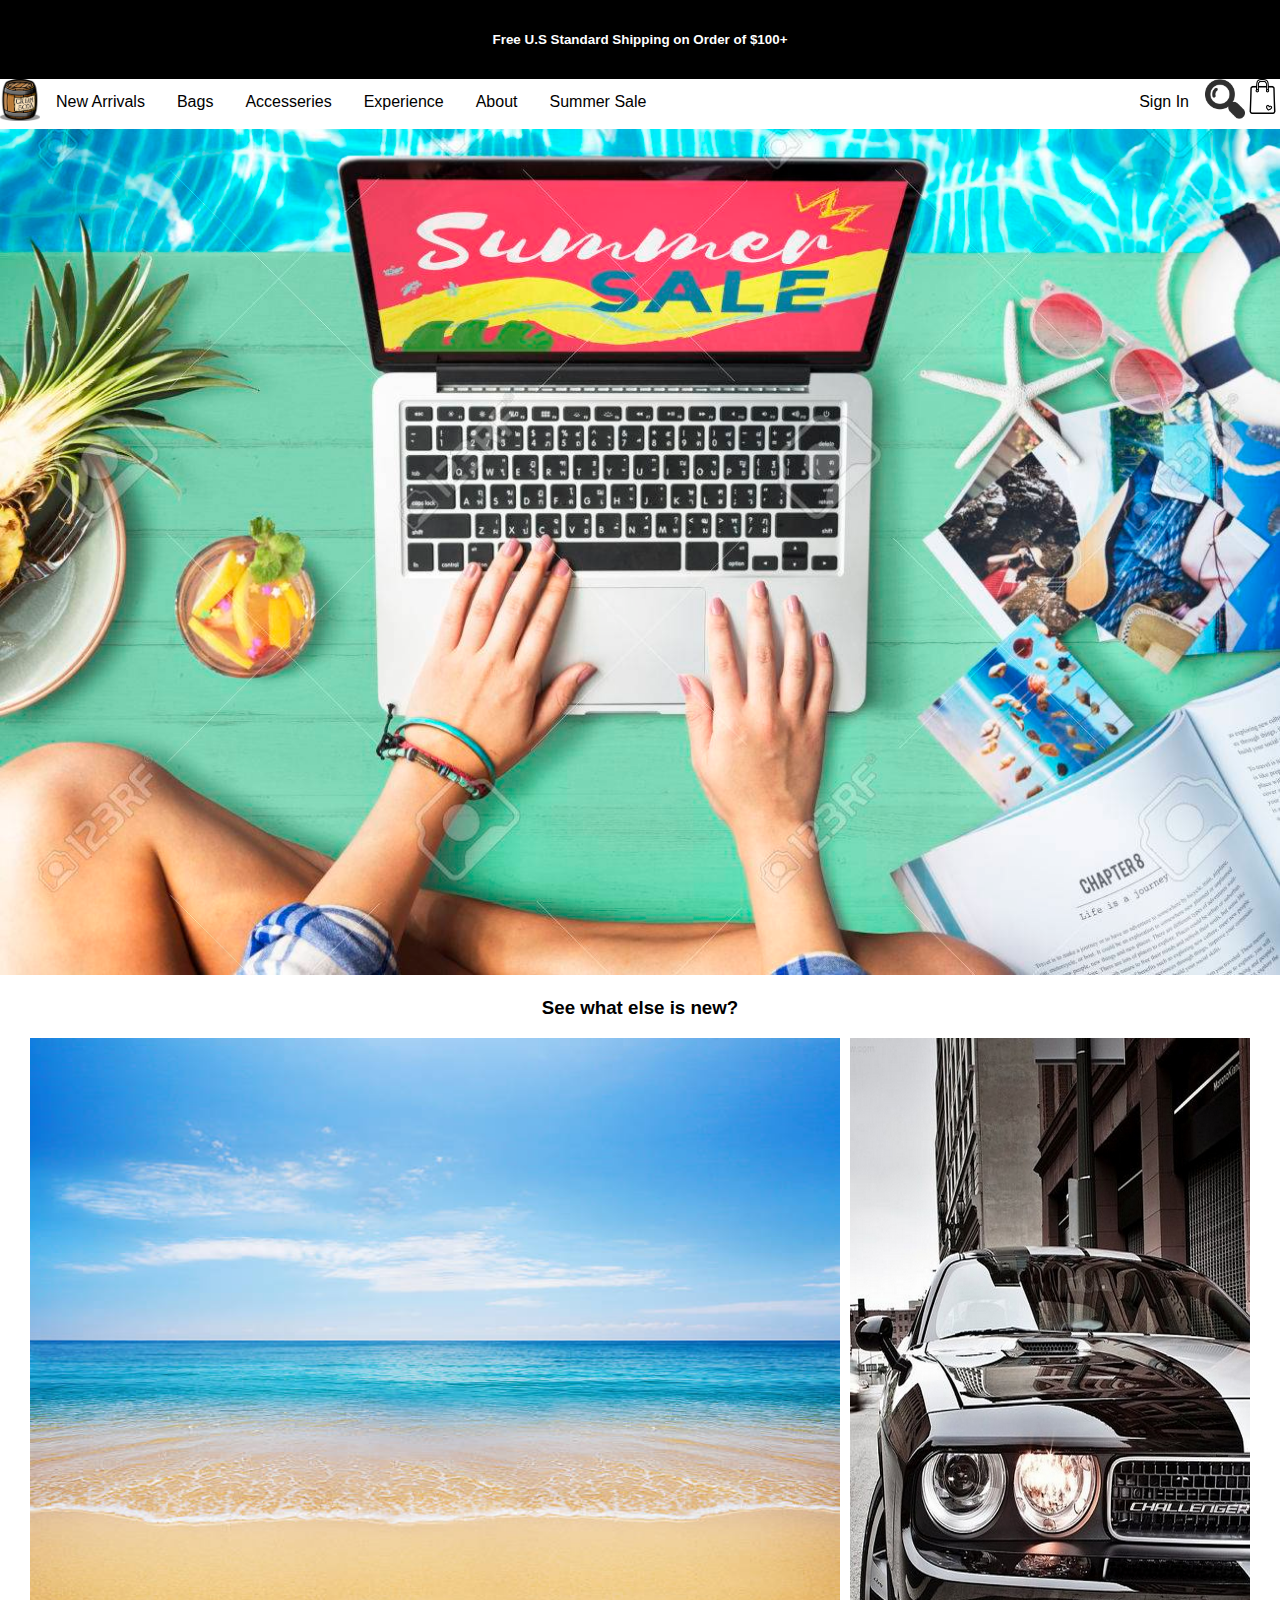
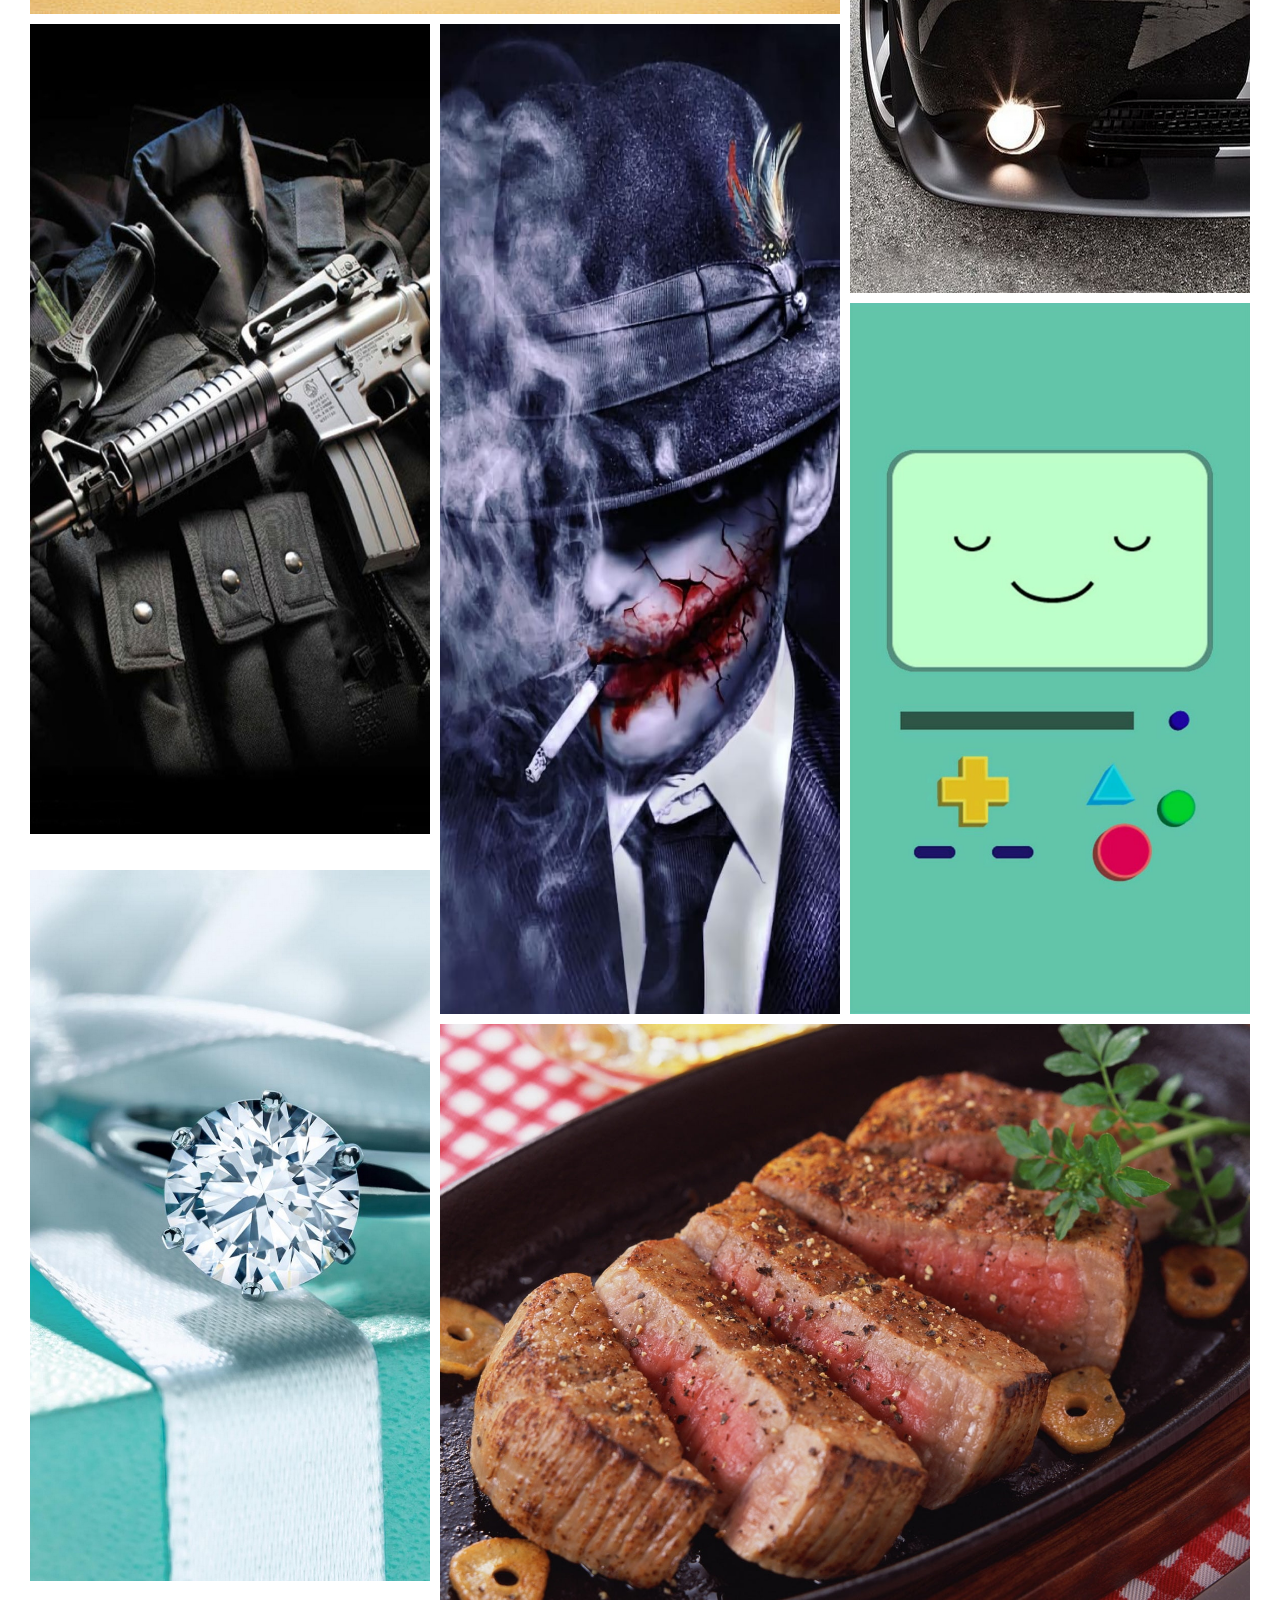
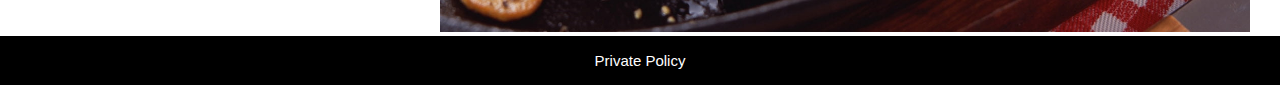
<file: index.html>
<!DOCTYPE html> 
<html>
<head>
<title>Online Shopping Page</title>
<meta charset="utf-8" />
<meta name="author" content="Jiazhen" />
<meta name="keywords" content="HTML" />
<meta name="description" content="Online Shopping website" />
<meta name="viewport" content="width=device-width, initial-scale=1.0" />
<link rel="stylesheet" href="styles.css">

</head>
<body>

<nav class="fixed-nav-bar">
<header>
    <h6>Free U.S Standard Shipping on Order of $100+</h6>
</header>
  <ul>
    <li><img style="width:40px" src="asset/Cream_Soda_sprite_001.png"></li>
    <li class="underline2 underline2--emoji"><a href="#New Arrivals">New Arrivals</a></li>
    <li><div class="dropdown">
      <ul>
        <li><button class="underline2 underline2--emoji dropbtn">Bags</button>
        <div class="dropdown-content">
          <ul class="center1"><li><a href="#GET INSPIRED">GET INSPIRED</a>
          <a href="#Dictionary">Dictionary</a>
          <a href="#Mild * Wild">Mild * Wild</a>
          <a href="#Styled by you">Styled by you</a></li>
          <li><a href="#STYLES">STYLES</a>
          <a href="#Trend Bags">Trend Bags</a>
          <a href="#Good Bags">Good Bags</a>
          <a href="#Sale">Sale</a></li>
          <li><img style="width:100%" src="asset/dropdown_image_1.webp"></li></ul>
        </div>
        </li>
      </ul>
      </div></li>
      
    <li><div class="dropdown">
      <ul>
      <li><button class="underline2 underline2--emoji dropbtn">Accesseries</button>
      <div class="dropdown-content">
        <ul class="center1"><li><a href="#Love-on patches">Love-on patches</a>
        <a href="#Travels">Travels</a>
        <a href="#Add-ons">Add-ons</a>
        <a href="#Jewelry">Jewelry</a>
        <a href="#Home">Home</a>
        <a href="#Sale">Sale</a></li>
      <li><img style="width:100%" src="asset/dropdown_image_2.webp"></li></ul>
      </li></ul>
      </div>
    </div></li>


    <li><div class="dropdown">
      <ul>
      <li><button class="underline2 underline2--emoji dropbtn">Experience</button>
      <div class="dropdown-content">
        <ul class="center1"><li><img style="width:100%" src="asset/dropdown_image_3.webp"></li>
        <li><img style="width:100%" src="asset/dropdown_image_4.webp"></li></ul>
      </li></ul>
      </div>
    </div></li>


    <li class="underline2 underline2--emoji"><a href="#About">About</a></li>
    <li class="underline2 underline2--emoji"><a href="#Summer Sale">Summer Sale</a></li>
    <div class= "navlist-right">
      <li><a href="#Sign In">Sign In</a></li>
      <li><img style="width:40px" src="asset/search-icon.png"></li>
      <li><img style="width:35px" src="asset/shopping_bag_icon.png"></li>
    </div>
  </ul>
</nav>


<img class="pic" src="asset/summer_shopping_2.jpg">
<h3 class="center"> See what else is new?</h3>


<div class="grid-container">
  <div class="item1">
    <div class="container">
      <img src="asset/sea.jpg"  style="width:100%; height:64vh">
      <div class="middle">
        <div class="text"><img src="asset/island.jpg" class="image" style="width:100%"><div>islands</div></div>
      </div>
    </div>
  </div>

  <div class="item2">
    <div class="container">
      <img src="asset/cars.jpg"  style="width:100%; height:95vh">
      <div class="middle">
        <div class="text"><img src="asset/dodge.jpg" class="image" style="width:100%"><div>dodge</div></div>
      </div>
    </div>
  </div>

  <div class="item3">
    <img src="asset/guns.jpg" style="width:100%; height: 90vh">
  </div>
  <div class="item4">
    <div class="container">
      <img src="asset/jocker.jpg"  style="width:100%; height: 110vh">
      <div class="middle">
        <div class="text"><img src="asset/amc.png" class="image" style="width:100%"><div>amc</div></div>
      </div>
    </div>
  </div>

  <div class="item5">
    <div class="container">
      <img src="asset/games.jpg"  style="width:100%; height: 79vh">
      <div class="middle">
        <div class="text"><img src="asset/switch.jpg" class="image" style="width:100%"><div>switch</div></div>
      </div>
    </div>
  </div>

  <div class="item6">
    <img src="asset/tiffany_tiffany_and_co_ring_jewel_104485_720x1280.jpg" style="width:100%">
  </div>
  <div class="item7">
    <div class="container">
      <img src="asset/steak.jpg"  style="width:100%">
      <div class="middle">
        <div class="text"><img src="asset/restrautant.jpeg" class="image" style="width:100%"><div>restrautant</div></div>
      </div>
    </div>
  </div>
</div>

<button onclick="topFunction()" id="myBtn" title="Go to top">Top</button>

<script>
  //Get the button
  var mybutton = document.getElementById("myBtn");
  
  // When the user scrolls down 20px from the top of the document, show the button
  window.onscroll = function() {scrollFunction()};
  
  function scrollFunction() {
    if (document.body.scrollTop > 20 || document.documentElement.scrollTop > 20) {
      mybutton.style.display = "block";
    } else {
      mybutton.style.display = "none";
    }
  }
  
  // When the user clicks on the button, scroll to the top of the document
  function topFunction() {
    document.body.scrollTop = 0;
    document.documentElement.scrollTop = 0;
  }
  </script>


<footer class="underline">
  <p>Private Policy</p>
</footer>

  </body>
</html>
</file>
<file: styles.css>
body {
  font-family: Arial;
  margin: 0;
}

header {
  background-color:black;
  padding: 1px;
  text-align: center;
  font-size: 20px;
  color: white;
}

ul {
  list-style-type: none;
  margin: 0;
  padding: 0;
  overflow: hidden;
  background-color:white;
}

li {
  float: left;
}

li a {
  display: block;
  color: black;
  text-align: center;
  padding: 14px 16px;
  text-decoration: none;
}

.navlist-right{ 
  float:right; 
} 

.fixed-nav-bar {
  position: fixed;
  top: 10;
  left: 0;
  z-index: 9999;
  width: 100%;
  height: 50px;
}


.dropbtn {
  background-color:white;
  color:black;
  padding: 14px 16px;
  /* padding: 16px; */
  font-size: 16px;
  border: none;
}

.dropdown {
  /* position: relative; */
  display: inline-block;
}

.dropdown-content {
  display: none;
  position: absolute;
  /* background-color:#f1f1f1; */
  background-image: url("asset/dropdown_bg.jpg");
  min-width: 160px;
  box-shadow: 0px 8px 16px 0px rgba(0,0,0,0.2);
  z-index: 1;
  height: 80%;
  width: 80%;
}

.dropdown-content a {
  color: black;
  padding: 12px 16px;
  text-decoration: none;
  display: block;
  text-align: center;
}

.dropdown-content a:hover {
  background-color: #ddd;
}

.dropdown:hover .dropdown-content {
  display: block;
}

.dropdown :hover .dropbtn {
  background-color: white;
  /* text-decoration: underline;
  text-decoration-color: grey;
  text-decoration-style: double; */
}


.center1 {
  display: flex;
  justify-content: center;
  align-items: center;
  height: auto;
  border: 1px; 
  background-image: url("asset/dropdown_bg.jpg");
}

.pic {
  width:100%;
  height:auto;
}

.center {
  text-align: center;
}

footer {
  background-color:black;
  padding: 1px;
  text-align: center;
  font-size: 15px;
  color: white;
}

#myBtn {
  display: none;
  position: fixed;
  bottom: 20px;
  right: 30px;
  z-index: 99;
  font-size: 18px;
  border: none;
  outline: none;
  background-color: black;
  color: white;
  cursor: pointer;
  padding: 15px;
  border-radius: 4px;
}

#myBtn:hover {
  background-color: #555;
}


* {
  box-sizing: border-box;
}

.column {
  float: left;
  width: 50%;
  padding: 5px;
}

.column1 {
  float: left;
  width: 33.33%;
  padding: 5px;
}

/* Clearfix (clear floats) */
.row::after {
  content: "";
  clear: both;
  display: table;
}

/* .underline:hover {
  text-decoration: underline;
} */

p:active {
  text-decoration: underline;
  color:white;
}

.underline1:hover {
  text-decoration: underline;
  text-decoration-color: grey;
  text-decoration-style: double;
}

.container {
  position: relative;
  width: 100%;
  height:auto
}

.demo-bg {
  position: absolute;
  left: 0;
  top: 0;
  z-index: 0;
  width: 200px;
  height: 200px;
  background-color:#000000;
  filter:Alpha(opacity=50);
  background-color: rgba(0,0,0,0.5);
}

.image {
  opacity: 1;
  display: block;
  /* width: 100%;
  height: auto; */
  transition: .5s ease;
  backface-visibility: hidden;
  background-color:white;
  height:100%;
  width:100%;
}

.middle {
  transition: .5s ease;
  opacity: 0;
  position: absolute;
  top: 50%;
  left: 50%;
  transform: translate(-50%, -50%);
  -ms-transform: translate(-50%, -50%);
  text-align: center;
}

.container:hover .image {
  opacity: 1;
}

.container:hover .middle {
  opacity: 1;
}

.text {
  color: black;
  font-size: 20px;
  /* padding: 16x 32px; */
  opacity: 0.5;
  background-color:white;
  padding-top: 150px;
  padding-right: 150px;
  padding-bottom: 150px;
  padding-left: 150px;
}

/* new styles for grid*/
  .item1 {
    grid-row-start: 1;
    grid-row-end: 2;
    grid-column-start: 1;
    grid-column-end: 7;
  }
  .item2 {
    grid-row-start: 1;
    grid-row-end: 3;
    grid-column-start: 7;
    grid-column-end: 10;
  }
  .item3 {
    grid-row-start: 2;
    grid-row-end: 5;
    grid-column-start: 1;
    grid-column-end: 4;
  }
  .item4 {
    grid-row-start: 2;
    grid-row-end: 9;
    grid-column-start: 4;
    grid-column-end: 7;
  }
  .item5 {
    grid-row-start: 3;
    grid-row-end: 9;
    grid-column-start: 7;
    grid-column-end: 10;

  }
  .item6 {
    grid-row-start: 5;
    grid-row-end: 10;
    grid-column-start: 1;
    grid-column-end: 4;
  }
  .item7 {
    grid-row-start: 9;
    grid-row-end: 10;
    grid-column-start: 4;
    grid-column-end: 10;
  }
  .grid-container {
    display: grid;
    grid-template-columns: auto auto auto auto auto auto auto ;
    grid-gap: 6px 10px;
    background-color: white;
    padding: 0 30px;
  }

  .underline2 {
    background-repeat: repeat-x;
  }

  .underline2--emoji:hover {
    background-image: url("https://s3-us-west-2.amazonaws.com/s.cdpn.io/78779/heart.png");
    background-position: 0 2em;
    background-size: 15px 9px;
    color: #e8665f;
  }
</file>
